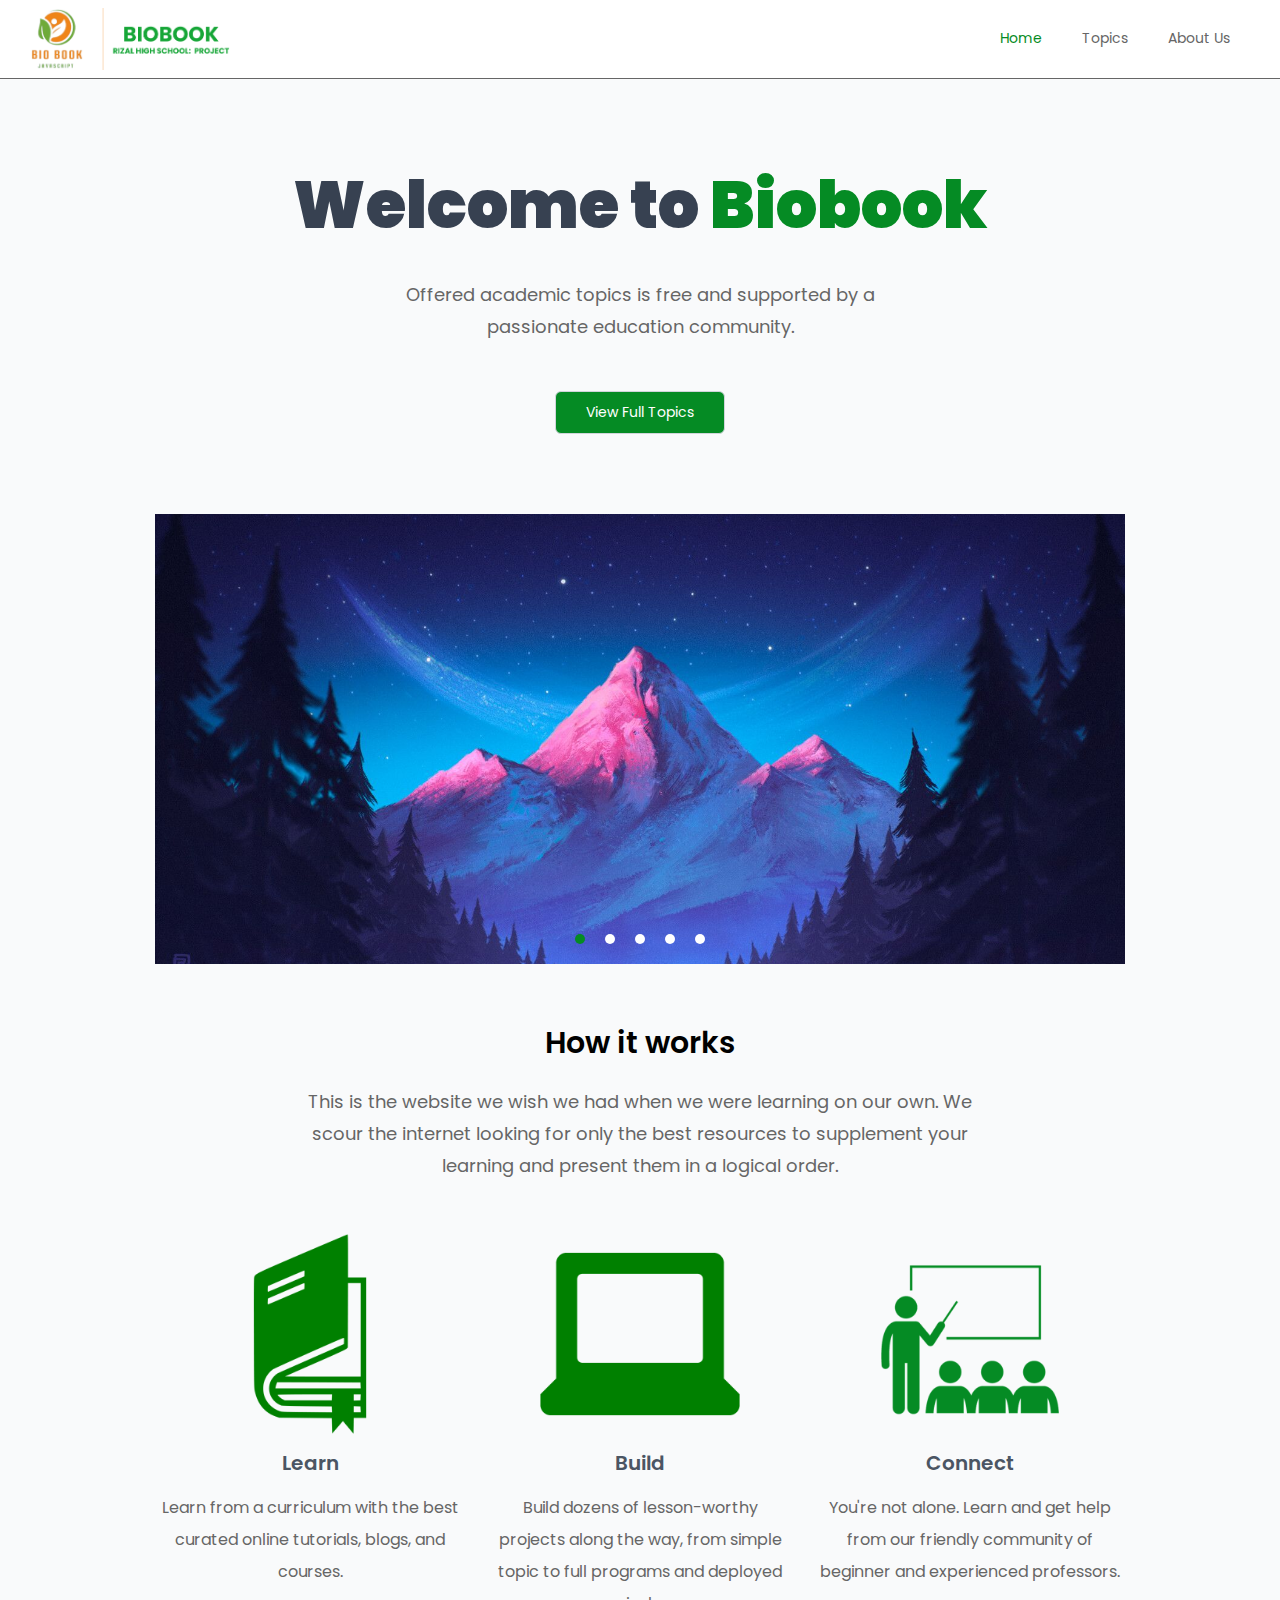
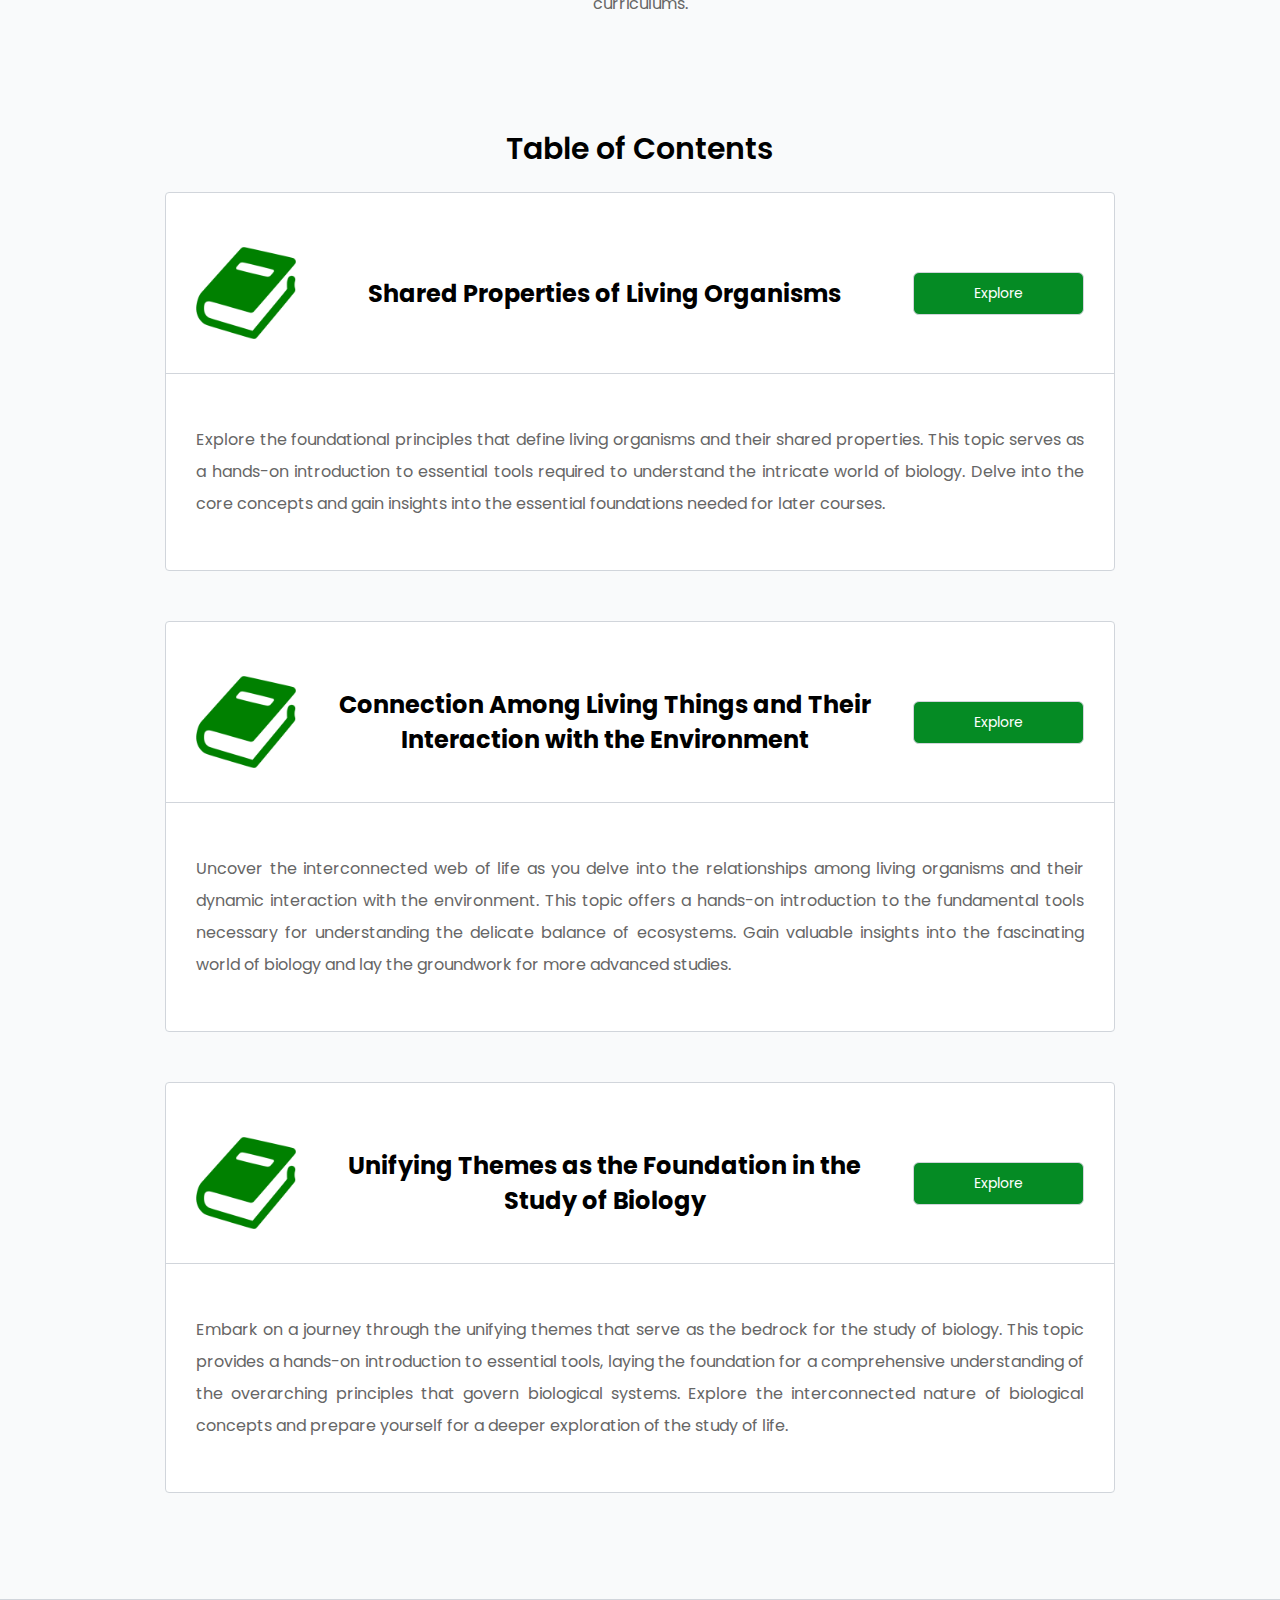
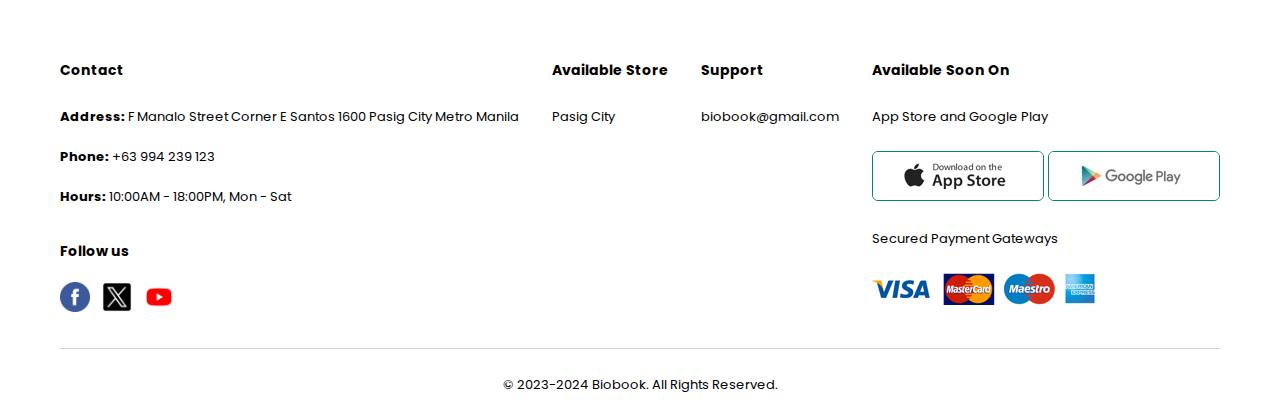
<file: index.html>
<!DOCTYPE html>
<html lang="en">
    <head>
        <meta charset="UTF-8">
        <meta name="viewport" content="width=device-width, initial-scale=1.0">
        <title>Biobook</title>
        <link rel="stylesheet" href="styles/style.css">
    </head>
    <body>
        <section id="header">
            <a href="index.html"><img src="img/logo.png" alt="Rizal High School Logo" class="logo"></a>
            <nav>
                <ul class="navbar">
                    <li><a href="index.html" class="active">Home</a></li>
                    <li>
                        <a href="#table-contents">Topics</a>
                        <ul class="dropdown-menu">
                            <li><a href="topic1.html">Topic 1</a></li>
                            <li><a href="topic2.html">Topic 2</a></li>
                            <li><a href="topic3.html">Topic 3</a></li>
                        </ul>
                    </li>
                    <li><a href="about.html">About Us</a></li>
                </ul>
            </nav>
        </section>
        
        <section id="hero">
            <div class="flex-container">
                <div class="main-text">
                    <h1>Welcome to <span>Biobook</span></h1>
                </div>
                <div class="sub-text">
                    <p>Offered academic topics is free and supported by a passionate education community.</p>
                </div>

                <button class="btn" type="submit"><a href="#table-contents">View Full Topics</a></button>
            </div>
        </section>

        <section class="slider">
            <div class="list">
                <div class="item">
                    <img src="img/1.jpg" alt="">
                </div>
                <div class="item">
                    <img src="img/2.jpg" alt="">
                </div>
                <div class="item">
                    <img src="img/3.jpg" alt="">
                </div>
                <div class="item">
                    <img src="img/4.jpg" alt="">
                </div>
                <div class="item">
                    <img src="img/5.jpg" alt="">
                </div>
            </div>
            <div class="slider-buttons">
                <button id="prev"></button>
                <button id="next"></button>
            </div>
            <ul class="dots">
                <li class="active"></li>
                <li></li>
                <li></li>
                <li></li>
                <li></li>
            </ul>
        </section>
        
        <section id="feature">
            <div class="flex-container">
                <div class="first-panel">
                    <h1>How it works</h1>
                    <p>This is the website we wish we had when we were learning on our own.
                     We scour the internet looking for only the best resources to 
                     supplement your learning and present them in a logical order.</p>
                 </div>
                 <div class="second-panel">
                    <div class="card">
                        <img src="img/book.png" alt="book">
                        <h3>Learn</h3>
                        <p>Learn from a curriculum with the best curated online tutorials, 
                            blogs, and courses.</p>
                    </div>
                    <div class="card">
                        <img src="img/laptop.png" alt="laptop">
                        <h3>Build</h3>
                        <p>Build dozens of lesson-worthy projects along the way, from simple topic to full programs and deployed curriculums.</p>
                    </div>
                    <div class="card">
                        <img src="img/connect.png" alt="connect">
                        <h3>Connect</h3>
                        <p>You're not alone. Learn and get help from our friendly community of beginner and experienced professors.</p>
                    </div>
                 </div>
            </div>
        </section> 

        <section id="table-contents">
            <div class="flex-container">
                <h1>Table of Contents</h1>
                <div class="wrapper">
                    <div class="title-area">
                        <img src="img/topic-icon.png" alt="logo">
                        <h3>Shared Properties of Living Organisms</h3>
                        <button class="btn" type="submit"><a href="topic1.html">Explore</a></button>
                    </div>
                    <div class="description-area">
                       <p>Explore the foundational principles that define living organisms and their shared properties. This topic serves as a hands-on introduction to essential tools required to understand the intricate world of biology. Delve into the core concepts and gain insights into the essential foundations needed for later courses.</p>
                    </div>
                </div>
                <div class="wrapper">
                    <div class="title-area">
                        <img src="img/topic-icon.png" alt="logo">
                        <h3>Connection Among Living Things and Their Interaction with the Environment</h3>
                        <button class="btn" type="submit"><a href="topic2.html">Explore</a></button>
                    </div>
                    <div class="description-area">
                       <p>Uncover the interconnected web of life as you delve into the relationships among living organisms and their dynamic interaction with the environment. This topic offers a hands-on introduction to the fundamental tools necessary for understanding the delicate balance of ecosystems. Gain valuable insights into the fascinating world of biology and lay the groundwork for more advanced studies.
                    </p>
                    </div>
                </div>
                <div class="wrapper">
                    <div class="title-area">
                        <img src="img/topic-icon.png" alt="logo">
                        <h3>Unifying Themes as the Foundation in the Study of Biology</h3>
                        <button class="btn" type="submit"><a href="topic3.html">Explore</a></button>
                    </div>
                    <div class="description-area">
                       <p>Embark on a journey through the unifying themes that serve as the bedrock for the study of biology. This topic provides a hands-on introduction to essential tools, laying the foundation for a comprehensive understanding of the overarching principles that govern biological systems. Explore the interconnected nature of biological concepts and prepare yourself for a deeper exploration of the study of life.</p>
                    </div>
                </div>
            </div>
        </section>

        <footer class="section-p1">
            <div class="col">
                <h4>Contact</h4>
                <p><strong>Address: </strong>F Manalo Street Corner E Santos 1600 Pasig City Metro Manila</p>
                <p><strong>Phone: </strong> +63 994 239 123</p>
                <p><strong>Hours: </strong> 10:00AM - 18:00PM, Mon - Sat</p>
                <div class="follow">
                    <h4>Follow us</h4>
                    <div class="icon">
                        <a href="https://www.facebook.com/ringo.mercado.1"><img src="img/fb-icon.png" alt="fb icon"></a>
                        <a href="#"><img src="img/twt-logo.png" alt="twt logo"></a>
                        <a href="#"><img src="img/yt-icon.png" alt="yt icon"></a>
                    </div>
                </div>
            </div>
    
            <div class="col">
                <h4>Available Store</h4>
                <p>Pasig City</p>
            </div>
    
            <div class="col">
                <h4>Support</h4>
                <p>biobook@gmail.com</p>
            </div>
    
            <div class="col install">
                <h4>Available Soon On</h4>
                <p>App Store and Google Play</p>
                <div class="row">
                    <img src="img/pay/app.jpg" alt="">
                    <img src="img/pay/play.jpg" alt="">
                </div>
                <p>Secured Payment Gateways</p>
                <img src="img/pay/pay.png" alt="">
            </div>
    
            <div class="copyright">
                <p>© 2023-2024 Biobook. All Rights Reserved.</p>
            </div>
        </footer>

        <script src="js/app.js"></script>

    </body>
</html>
</file>
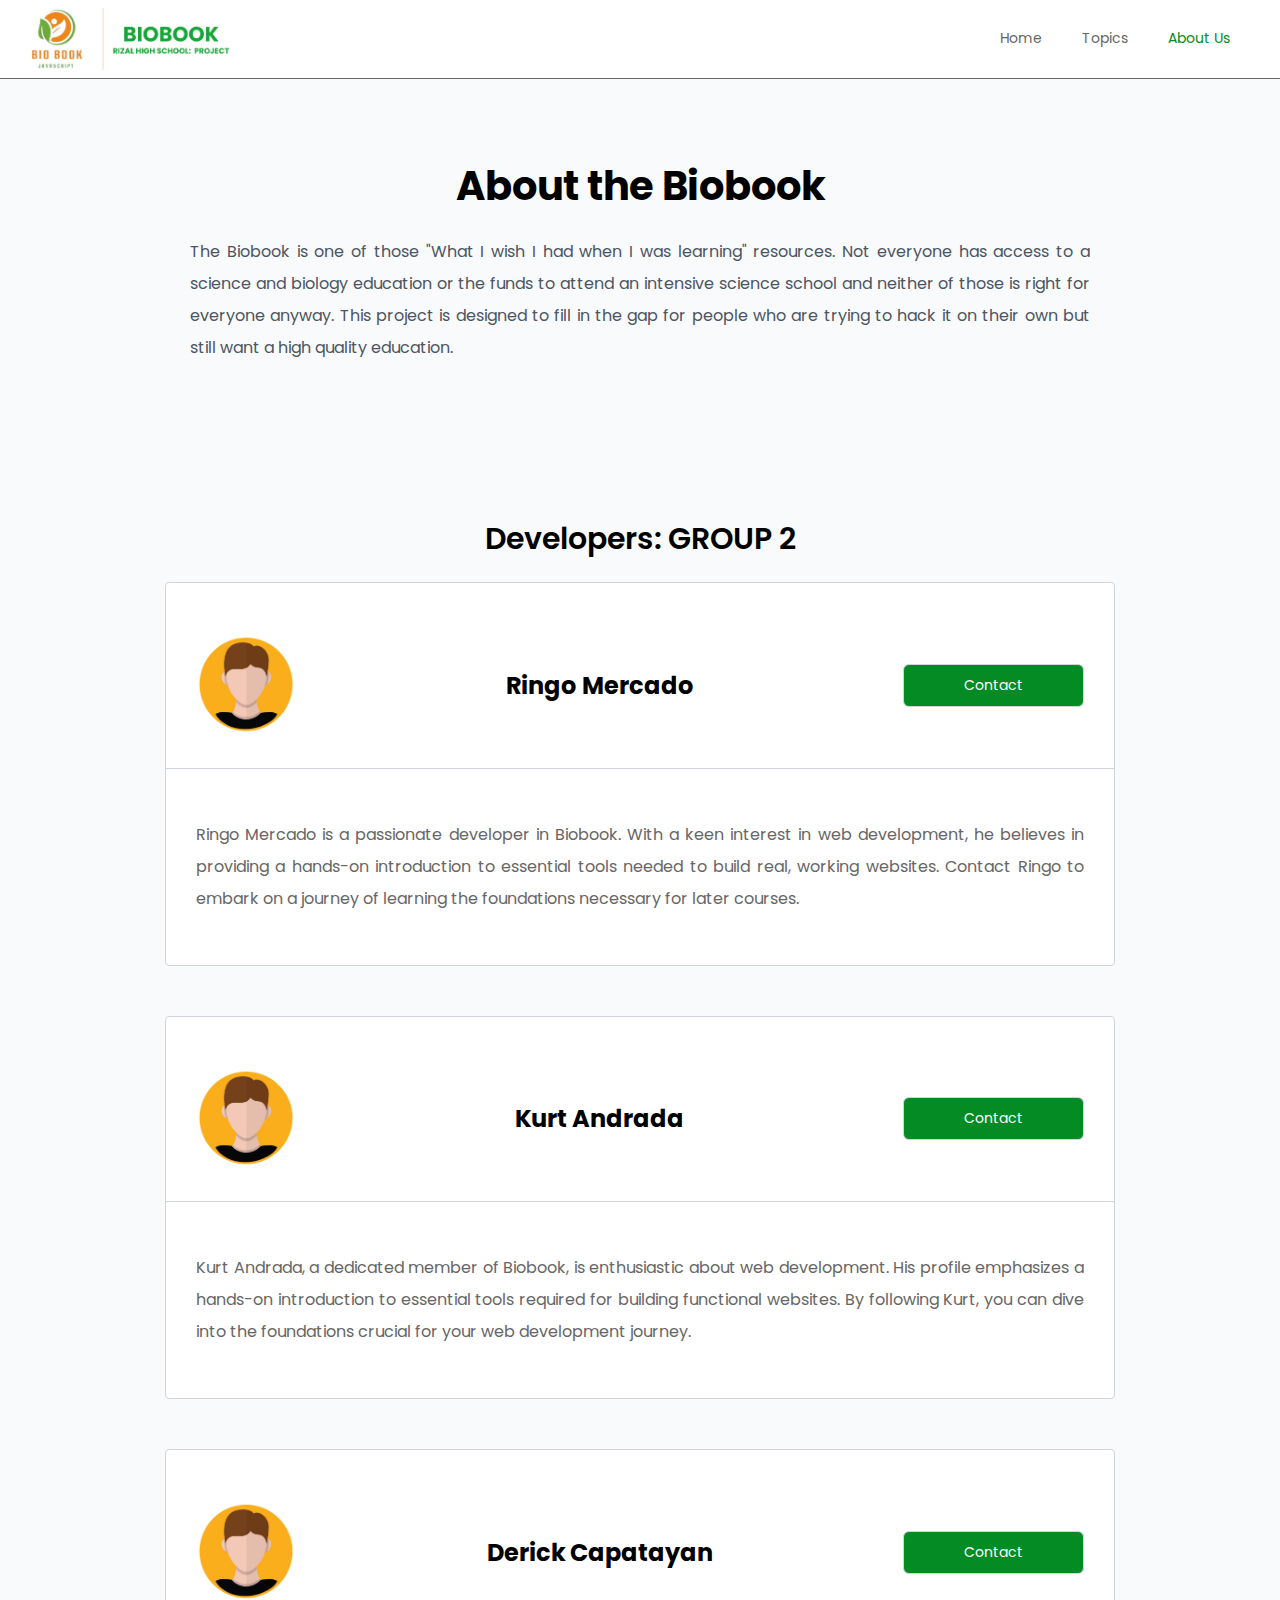
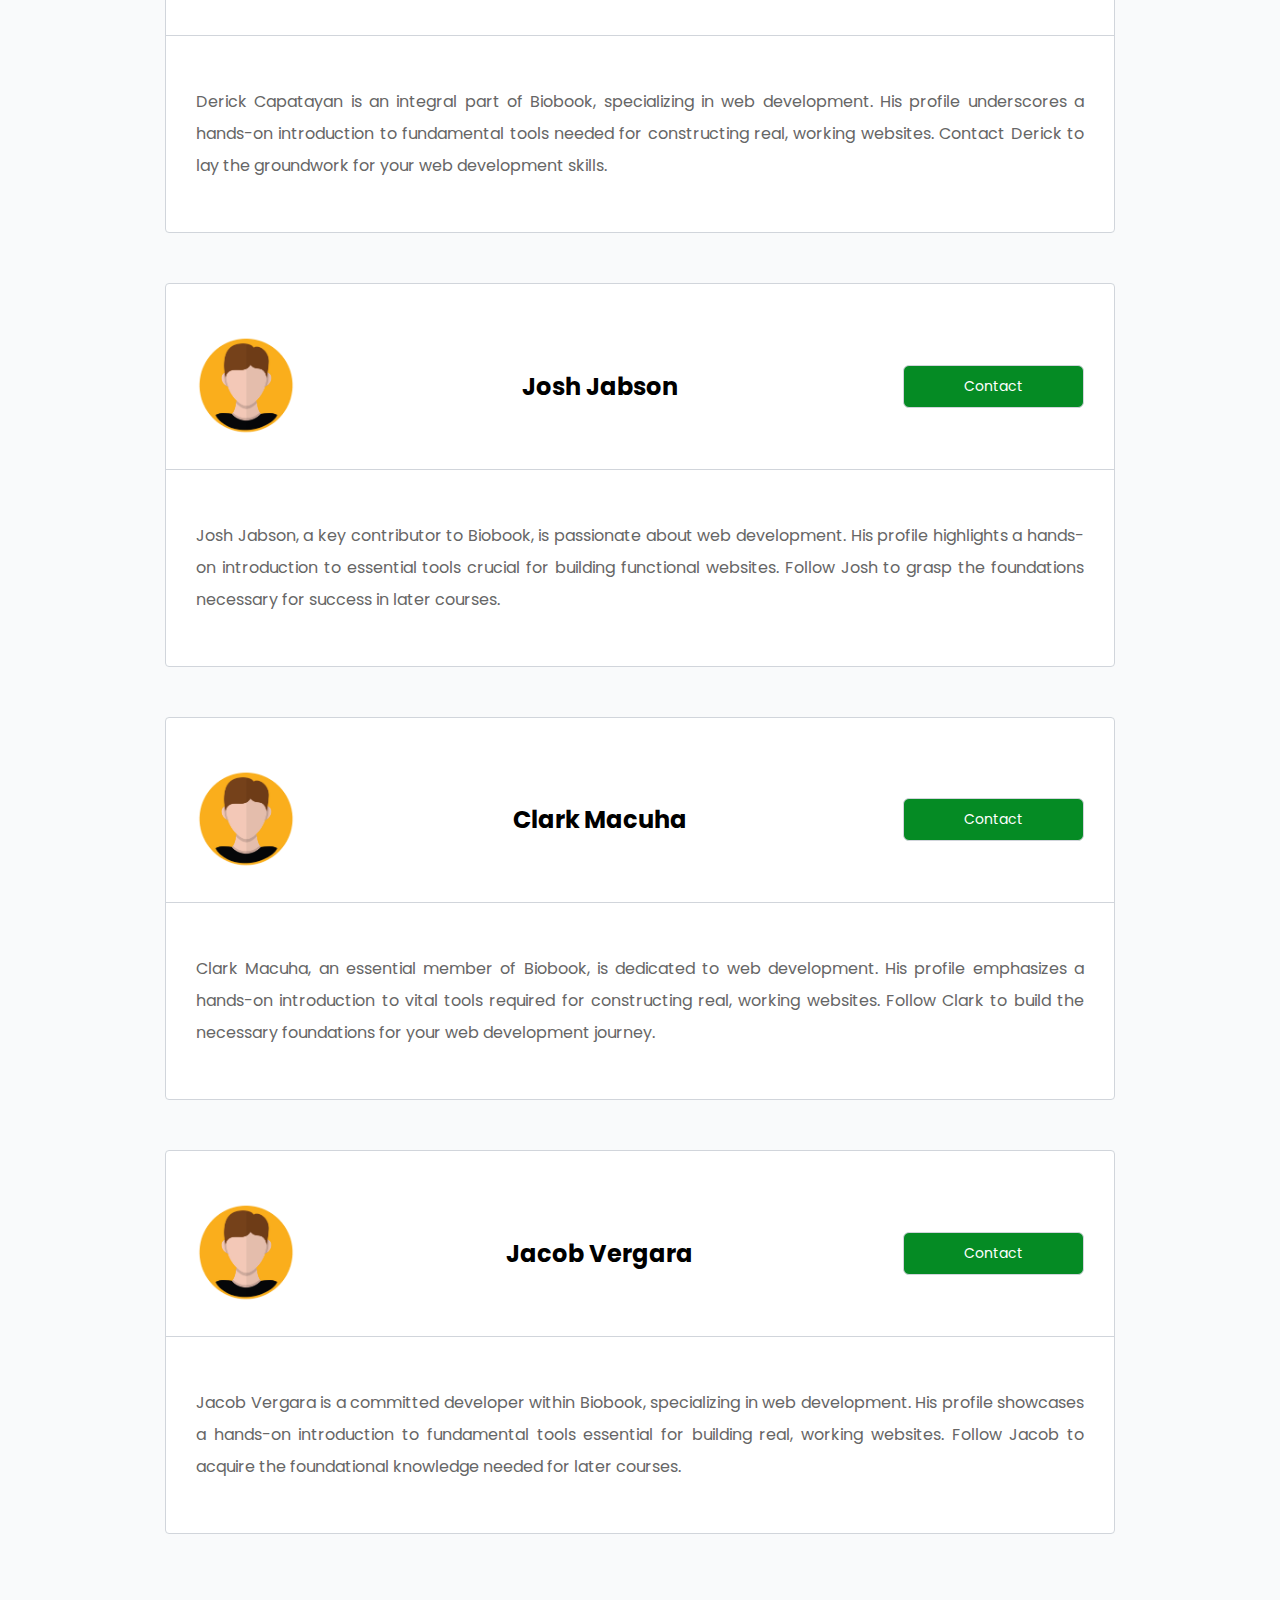
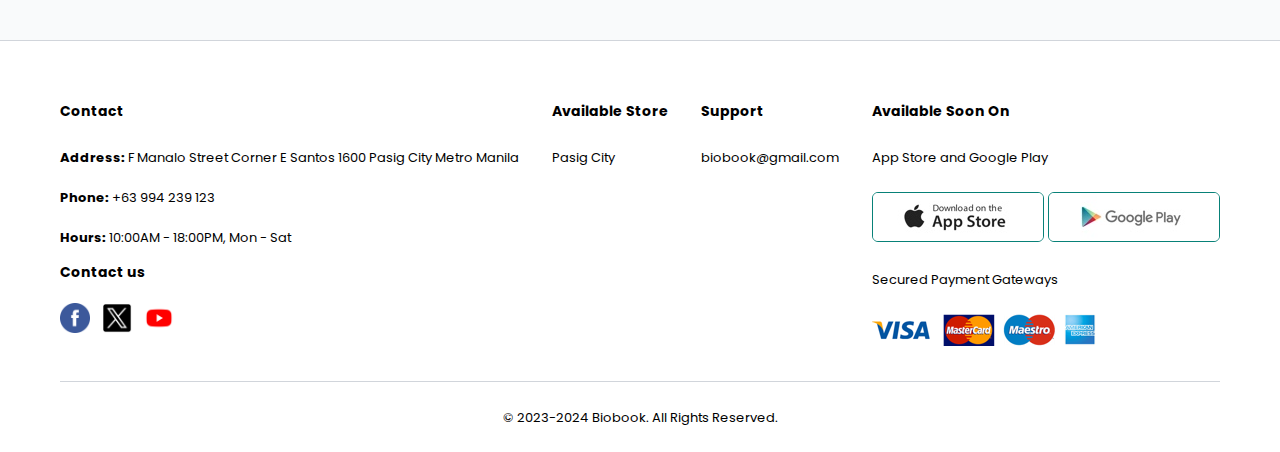
<file: about.html>
<!DOCTYPE html>
<html lang="en">
    <head>
        <meta charset="UTF-8">
        <meta name="viewport" content="width=device-width, initial-scale=1.0">
        <title>Biobook</title>
        <link rel="stylesheet" href="styles/style.css">
    </head>
    <body>

        <section id="about-panel">
            <div class="flex-container margin-left-right">
                <h3>About the Biobook</h3>
                <p>The Biobook is one of those "What I wish I had when I was learning" resources. Not everyone has access to a science and biology education or the funds to attend an intensive science school and neither of those is right for everyone anyway. This project is designed to fill in the gap for people who are trying to hack it on their own but still want a high quality education.</p>
            </div>                
        </section>

        <section id="header">
            <a href="index.html"><img src="img/logo.png" alt="Rizal High School Logo" class="logo"></a>
            <nav>
                <ul class="navbar">
                    <li><a href="index.html">Home</a></li>
                    <li>
                        <a href="index.html#table-contents">Topics</a>
                        <ul class="dropdown-menu">
                            <li><a href="topic1.html">Topic 1</a></li>
                            <li><a href="topic2.html">Topic 2</a></li>
                            <li><a href="topic3.html">Topic 3</a></li>
                        </ul>
                    </li>
                    <li><a href="about.html" class="active">About Us</a></li>
                </ul>
            </nav>
        </section>
        
        <section id="developers">
            <div class="flex-container">
                <h1>Developers: GROUP 2</h1>
                <div class="wrapper">
                    <div class="title-area">
                        <img src="img/profile.png" alt="logo">
                        <h3>Ringo Mercado</h3>
                        <button class="btn" type="submit"><a href="https://www.facebook.com/ringo.mercado.1">Contact</a></button>
                    </div>
                    <div class="description-area">
                       <p>Ringo Mercado is a passionate developer in Biobook. With a keen interest in web development, he believes in providing a hands-on introduction to essential tools needed to build real, working websites. Contact Ringo to embark on a journey of learning the foundations necessary for later courses.</p>
                    </div>
                </div>
                <div class="wrapper">
                    <div class="title-area">
                        <img src="img/profile.png" alt="logo">
                        <h3>Kurt Andrada</h3>
                        <button class="btn" type="submit"><a href="https://www.facebook.com/kurt.andrada.39">Contact</a></button>
                    </div>
                    <div class="description-area">
                       <p>Kurt Andrada, a dedicated member of Biobook, is enthusiastic about web development. His profile emphasizes a hands-on introduction to essential tools required for building functional websites. By following Kurt, you can dive into the foundations crucial for your web development journey.</p>
                    </div>
                </div>
                <div class="wrapper">
                    <div class="title-area">
                        <img src="img/profile.png" alt="logo">
                        <h3>Derick Capatayan</h3>
                        <button class="btn" type="submit"><a href="https://www.facebook.com/erichcapatayan">Contact</a></button>
                    </div>
                    <div class="description-area">
                       <p>Derick Capatayan is an integral part of Biobook, specializing in web development. His profile underscores a hands-on introduction to fundamental tools needed for constructing real, working websites. Contact Derick to lay the groundwork for your web development skills.</p>
                    </div>
                </div>
                <div class="wrapper">
                    <div class="title-area">
                        <img src="img/profile.png" alt="logo">
                        <h3>Josh Jabson</h3>
                        <button class="btn" type="submit"><a href="https://www.facebook.com/josh.jabson.98">Contact</a></button>
                    </div>
                    <div class="description-area">
                       <p>Josh Jabson, a key contributor to Biobook, is passionate about web development. His profile highlights a hands-on introduction to essential tools crucial for building functional websites. Follow Josh to grasp the foundations necessary for success in later courses.</p>
                    </div>
                </div>
                <div class="wrapper">
                    <div class="title-area">
                        <img src="img/profile.png" alt="logo">
                        <h3>Clark Macuha</h3>
                        <button class="btn" type="submit"><a href="https://www.facebook.com/clark.vince.777">Contact</a></button>
                    </div>
                    <div class="description-area">
                       <p>Clark Macuha, an essential member of Biobook, is dedicated to web development. His profile emphasizes a hands-on introduction to vital tools required for constructing real, working websites. Follow Clark to build the necessary foundations for your web development journey.</p>
                    </div>
                </div>
                <div class="wrapper">
                    <div class="title-area">
                        <img src="img/profile.png" alt="logo">
                        <h3>Jacob Vergara</h3>
                        <button class="btn" type="submit"><a href="https://www.facebook.com/jacobmari.vergara.14">Contact</a></button>
                    </div>
                    <div class="description-area">
                       <p>Jacob Vergara is a committed developer within Biobook, specializing in web development. His profile showcases a hands-on introduction to fundamental tools essential for building real, working websites. Follow Jacob to acquire the foundational knowledge needed for later courses.</p>
                    </div>
                </div>
            </div>
        </section>

        <footer class="section-p1">
            <div class="col">
                <h4>Contact</h4>
                <p><strong>Address: </strong>F Manalo Street Corner E Santos 1600 Pasig City Metro Manila</p>
                <p><strong>Phone: </strong> +63 994 239 123</p>
                <p><strong>Hours: </strong> 10:00AM - 18:00PM, Mon - Sat</p>
                <div class="Contact">
                    <h4>Contact us</h4>
                    <div class="icon">
                        <a href="https://www.facebook.com/ringo.mercado.1"><img src="img/fb-icon.png" alt="fb icon"></a>
                        <a href="#"><img src="img/twt-logo.png" alt="twt logo"></a>
                        <a href="#"><img src="img/yt-icon.png" alt="yt icon"></a>
                    </div>
                </div>
            </div>
    
            <div class="col">
                <h4>Available Store</h4>
                <p>Pasig City</p>
            </div>
    
            <div class="col">
                <h4>Support</h4>
                <p>biobook@gmail.com</p>
            </div>
    
            <div class="col install">
                <h4>Available Soon On</h4>
                <p>App Store and Google Play</p>
                <div class="row">
                    <img src="img/pay/app.jpg" alt="">
                    <img src="img/pay/play.jpg" alt="">
                </div>
                <p>Secured Payment Gateways</p>
                <img src="img/pay/pay.png" alt="">
            </div>
    
            <div class="copyright">
                <p>© 2023-2024 Biobook. All Rights Reserved.</p>
            </div>
        </footer>

        <script src="js/app.js"></script>

    </body>
</html>
</file>
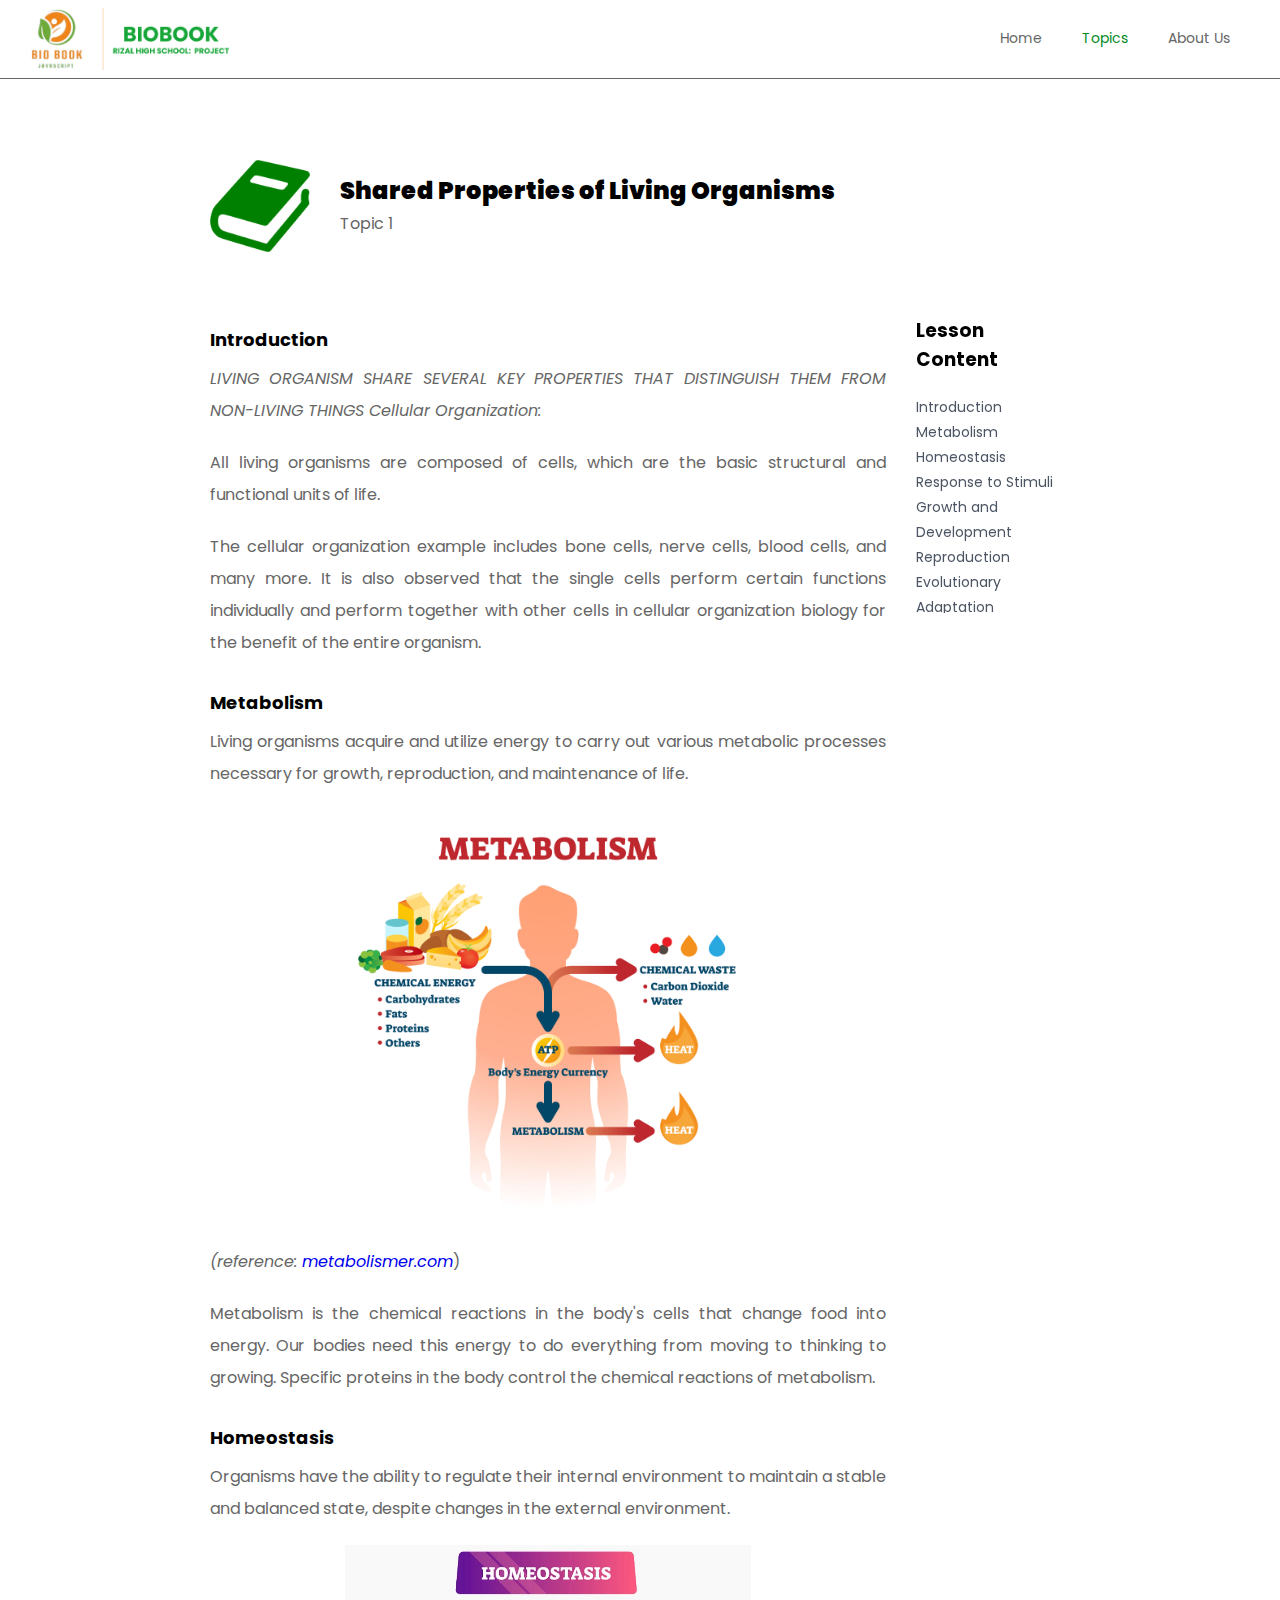
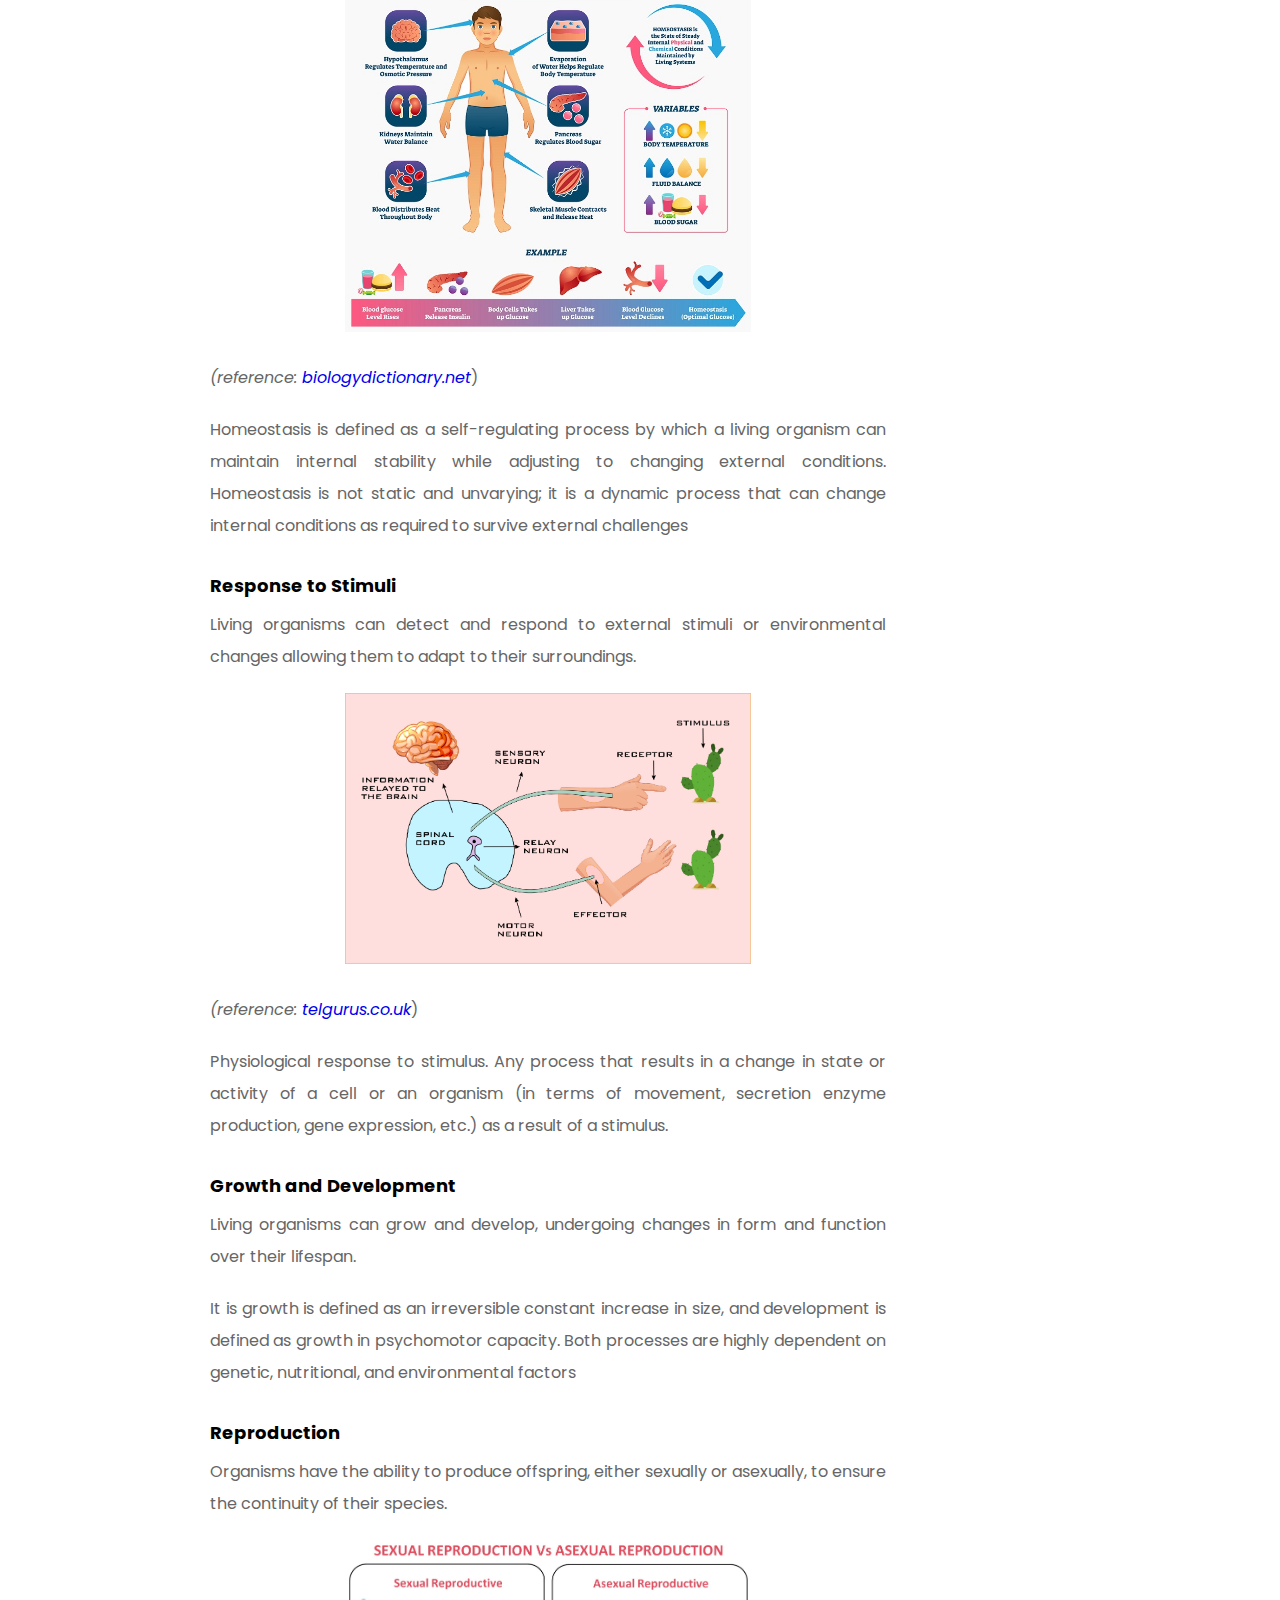
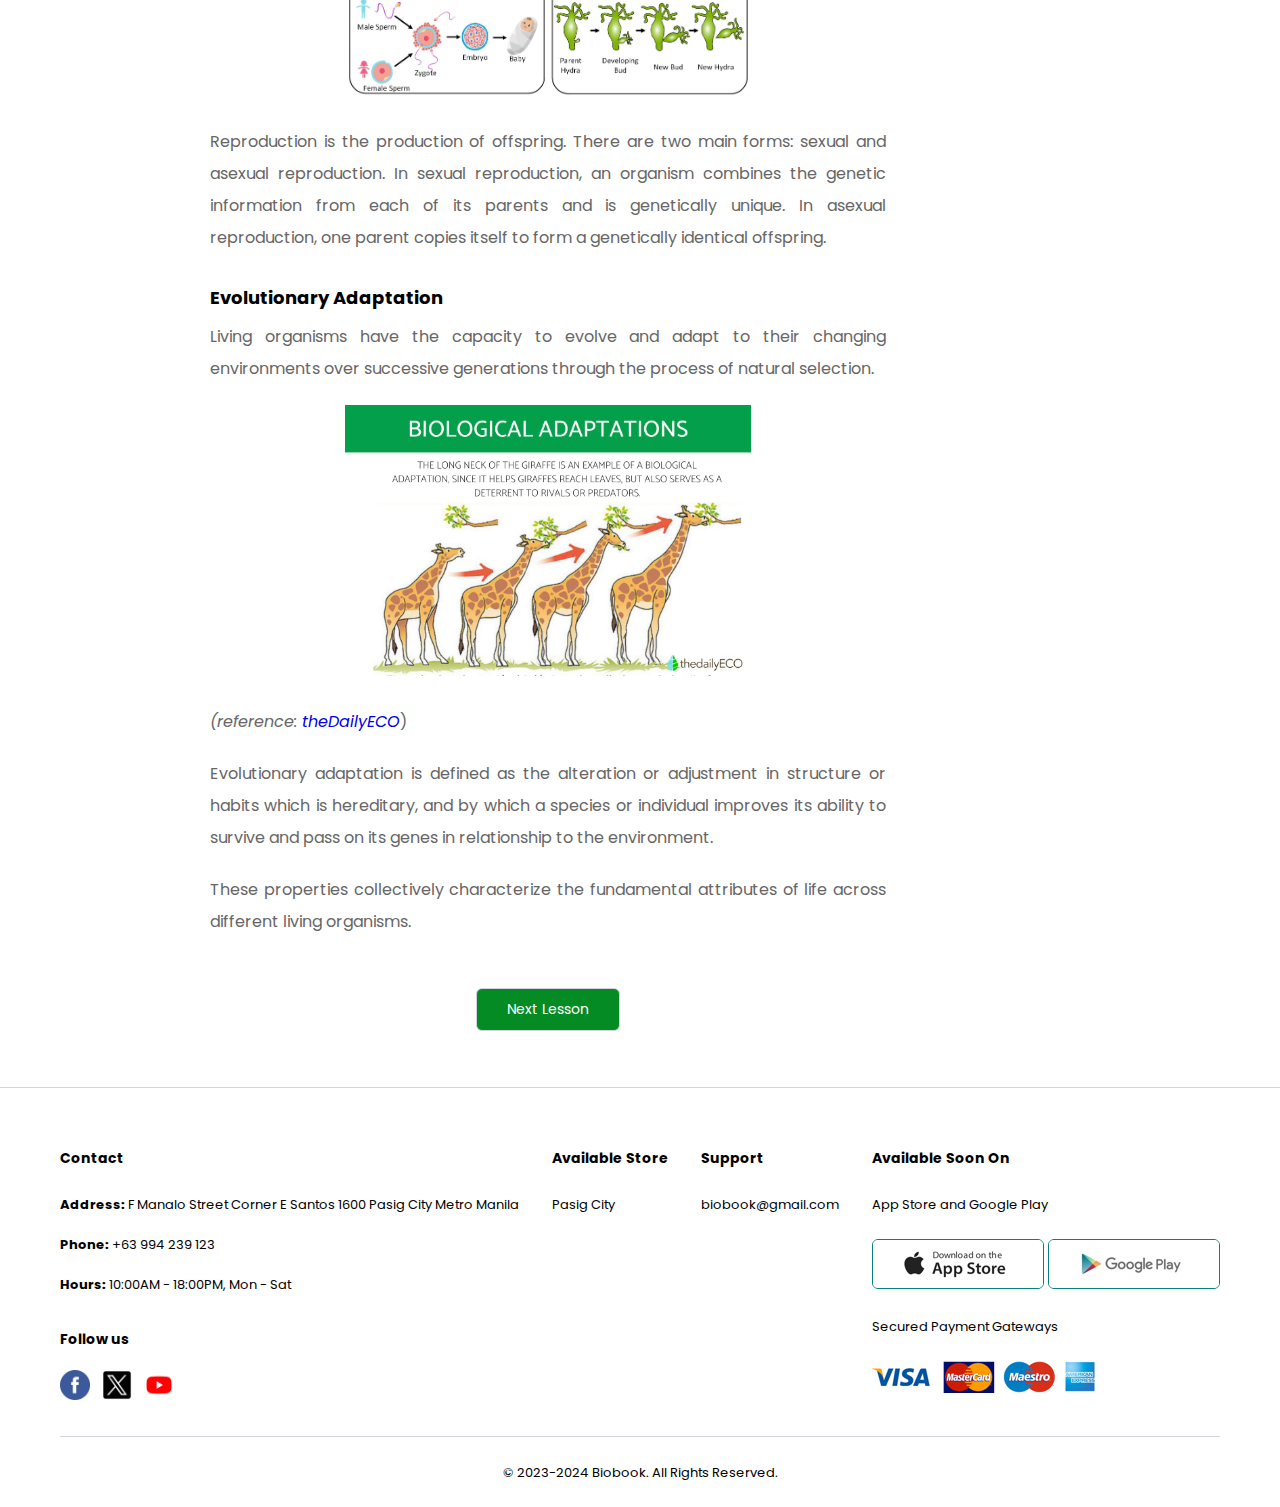
<file: topic1.html>
<!DOCTYPE html>
<html>
	<head>
		<meta charset="utf-8">
		<meta name="viewport" content="width=device-width, initial-scale=1">
		<title>Biobook - Topic 1</title>
		<link rel="stylesheet" href="styles/style.css">
	</head>
	<body class="white-bg">
		<section id="header">
            <a href="index.html"><img src="img/logo.png" alt="Rizal High School Logo" class="logo"></a>
            <nav>
                <ul class="navbar">
                    <li><a href="index.html">Home</a></li>
                    <li>
                        <a href="index.html#table-contents" class="active">Topics</a>
                        <ul class="dropdown-menu">
                            <li><a href="topic1.html" class="active">Topic 1</a></li>
                            <li><a href="topic2.html">Topic 2</a></li>
                            <li><a href="topic3.html">Topic 3</a></li>
                        </ul>
                    </li>
                    <li><a href="about.html">About Us</a></li>
                </ul>
            </nav>
        </section>
		
		<section id="main-panel">
			<div class="main-title">
				<img class="topic-logo" src="img/topic-icon.png" alt="topic 1 logo">
				<div class="inner-container">
					<h3>Shared Properties of Living Organisms</h3>
					<p>Topic 1</p>
				</div>
			</div>
			<div class="sub-panel">
				<div class="info-panel">
					<h3 id="introduction">Introduction</h3>
					<p><i>LIVING ORGANISM SHARE SEVERAL KEY PROPERTIES THAT DISTINGUISH THEM FROM NON-LIVING THINGS
					Cellular Organization:</i></p>
					
					<p>All living organisms are composed of cells, which are the basic structural and functional units of life.</p>
					
					<p>The cellular organization example includes bone cells, nerve cells, blood cells, and many more. It is also
						observed that the single cells perform certain functions individually and perform together with other cells
						in cellular organization biology for the benefit of the entire organism.</p>
					
					<h3 id="metabolism">Metabolism</h3>
					<p>Living organisms acquire and utilize energy to carry out various metabolic processes necessary for
						growth, reproduction, and maintenance of life.</p>

					<img class="info-img" src="img/info-images/metabolism.jpg" alt="">
					<p><i>(reference: <a href="https://metabolismer.com/the-underlying-principles-of-human-metabolism/">metabolismer.com</i></a>)</p>

					<p>Metabolism is the chemical reactions in the body's cells that change food into energy. Our bodies need this
						energy to do everything from moving to thinking to growing. Specific proteins in the body control the
						chemical reactions of metabolism.</p>

					<h3 id="homeostasis">Homeostasis</h3>
					<p>Organisms have the ability to regulate their internal environment to maintain a stable and
						balanced state, despite changes in the external environment.</p>

					<img class="info-img" src="img/info-images/homeostasis.jpg" alt="">
					<p><i>(reference: <a href="https://biologydictionary.net/ngss-high-school-tutorials/ls1-3-feedback-mechanisms-and-homeostasis/">biologydictionary.net</i></a>)</p>
					
					<p>Homeostasis is defined as a self-regulating process by which a living organism can maintain internal
						stability while adjusting to changing external conditions. Homeostasis is not static and unvarying; it is
						a dynamic process that can change internal conditions as required to survive external challenges</p>

					<h3 id="response">Response to Stimuli</h3>
					<p>Living organisms can detect and respond to external stimuli or environmental changes 
						allowing them to adapt to their surroundings.</p>
					
					<img class="info-img" src="img/info-images/stimulus.jpg" alt="">
					<p><i>(reference: <a href="https://telgurus.co.uk/what-is-a-stimulus-in-biology/">telgurus.co.uk</i></a>)</p>

					<p>Physiological response to stimulus. Any process that results in a change in state or activity of a cell or an
						organism (in terms of movement, secretion enzyme production, gene expression, etc.) as a result of a
						stimulus.</p>

					<h3 id="growth">Growth and Development</h3>
					<p>Living organisms can grow and develop, undergoing changes in form and function over
						their lifespan.</p>
					
					<p>It is growth is defined as an irreversible constant increase in size, and development is defined as growth
						in psychomotor capacity. Both processes are highly dependent on genetic, nutritional, and environmental
						factors</p>

					<h3 id="reproduction">Reproduction</h3>
					<p>Organisms have the ability to produce offspring, either sexually or asexually, to ensure the
						continuity of their species.</p>
					
					<img class="info-img" src="img/info-images/reproduction.jpg" alt="">

					<p>Reproduction is the production of offspring. There are two main forms: sexual and asexual reproduction. In
						sexual reproduction, an organism combines the genetic information from each of its parents and is
						genetically unique. In asexual reproduction, one parent copies itself to form a genetically identical
						offspring.</p>
					
					<h3 id="evolution">Evolutionary Adaptation</h3>
					<p>Living organisms have the capacity to evolve and adapt to their changing
						environments over successive generations through the process of natural selection.</p>
					
					<img class="info-img" src="img/info-images/evolutionary.jpg" alt="">
					<p><i>(reference: <a href="https://www.thedailyeco.com/biological-adaptation-definition-types-and-examples-87.html">theDailyECO</i></a>)</p>

					<p>Evolutionary adaptation is defined as the alteration or adjustment in structure or habits which is
						hereditary, and by which a species or individual improves its ability to survive and pass on its genes in
						relationship to the environment.</p>

					<p>These properties collectively characterize the fundamental attributes of life across different living
						organisms.</p>

					<div class="topic-nav">
						<button class="btn"><a href="topic2.html">Next Lesson</a></button>
					</div>
					
				</div>

				<nav id="lesson-nav">
					<h3>Lesson Content</h3>
					<ul class="lesson-content">
						<li><a href="#introduction">Introduction</a></li>
						<li><a href="#metabolism">Metabolism</a></li>
						<li><a href="#homeostasis">Homeostasis</a></li>
						<li><a href="#response">Response to Stimuli</a></li>
						<li><a href="#growth">Growth and Development</a></li>
						<li><a href="#reproduction">Reproduction</a></li>
						<li><a href="#evolution">Evolutionary Adaptation</a></li>
					</ul>
				</nav>
			</div>
		</section>

        <footer class="section-p1">
            <div class="col">
                <h4>Contact</h4>
                <p><strong>Address: </strong>F Manalo Street Corner E Santos 1600 Pasig City Metro Manila</p>
                <p><strong>Phone: </strong> +63 994 239 123</p>
                <p><strong>Hours: </strong> 10:00AM - 18:00PM, Mon - Sat</p>
                <div class="follow">
                    <h4>Follow us</h4>
                    <div class="icon">
                        <a href="https://www.facebook.com/ringo.mercado.1"><img src="img/fb-icon.png" alt="fb icon"></a>
                        <a href="#"><img src="img/twt-logo.png" alt="twt logo"></a>
                        <a href="#"><img src="img/yt-icon.png" alt="yt icon"></a>
                    </div>
                </div>
            </div>
    
            <div class="col">
                <h4>Available Store</h4>
                <p>Pasig City</p>
            </div>
    
            <div class="col">
                <h4>Support</h4>
                <p>biobook@gmail.com</p>
            </div>
    
            <div class="col install">
                <h4>Available Soon On</h4>
                <p>App Store and Google Play</p>
                <div class="row"> 
                    <img src="img/pay/app.jpg" alt="">
                    <img src="img/pay/play.jpg" alt="">
                </div>
                <p>Secured Payment Gateways</p>
                <img src="img/pay/pay.png" alt="">
            </div>
    
            <div class="copyright">
                <p>© 2023-2024 Biobook. All Rights Reserved.</p>
            </div>
        </footer>

        <script src="js/app.js"></script>
		
		<script src="js/navigation.js"></script>
		
	</body>
</html>
</file>
<file: styles/style.css>
@import url('https://fonts.googleapis.com/css2?family=Poppins&display=swap');

/* global */
*,
::before,
::after {
    padding: 0;
    margin: 0;
    box-sizing: border-box;
    font-family: 'Poppins', Arial, sans-serif;
}


/* root or css variables */
:root {
    
    /* color palette (others are optional)*/ 
    --primary-clr: #058B24;
    --secondary-clr: rgb(0, 0, 0);
    --third-clr: #666;
    --fourth-clr: #FFFF;
    --fifth-clr: #374151;
    --sixth-clr: #d1d5db;
    --seventh-clr: #e9eaeb;
    --eight-clr: #4b5563;
    --ninth-clr: #f9fafb;
}

/* Generic */
body {
    background-color: var(--ninth-clr);
    height: 100vh;
    padding-top: 100px;
}

body.white-bg {
    background-color: var(--fourth-clr);
}

a {
    text-decoration: none;
}

li {
    list-style-type: none;
}

p {
    line-height: 2.0rem;
}

/* header */
#header {
    width: 100% !important;
    background-color: var(--fourth-clr);
    display: flex;
    justify-content: space-between;
    align-items: center;
    position: fixed;
    top: 0;
    padding: 8px 30px;
    border-bottom: 1px solid var(--third-clr);
    z-index: 999;
}

/* logo */
.logo {
    display: flex;
    align-items: center;
    justify-content: center;
    width: 200px;
    height: auto;
}

/* navigation bar */
.navbar {
    display: flex;
    justify-content: center;
    align-items: center;
}

.navbar li {
    display: inline-block;
    position: relative;
    font-size: 14px;
}

.navbar li a,
.navbar li ul.dropdown-menu li a {
    display: block;
    color: var(--third-clr);
    padding: 14px 20px 11px 20px;
    border-bottom: 3px solid transparent;
}

.navbar li a.active,
.navbar li ul.dropdown-menu li a.active {
    color: var(--primary-clr)
}

.navbar li ul.dropdown-menu li {
    display: block;
} 

.navbar li ul.dropdown-menu {
    width: 200%;
    position: absolute;
    z-index: 999;
    display: none;
}

.navbar li a:hover,
.navbar li ul.dropdown-menu li a:hover {
    border-bottom: 3px solid var(--primary-clr);
}

.navbar li:hover ul.dropdown-menu {
    display: block;
    background-color: #FFFF;
    border: 1px solid var(--third-clr);
}

/* hero */
#hero {
    min-height: 46vh;
    width: 100%;
    padding: 56px 32px 50px 32px;
    
}

.flex-container {
    display: flex;
    flex-direction: column;
    justify-content: center;
    align-items: center;
    text-align: center;
}

.main-text {
    padding-bottom: 24px; 
}

.main-text h1, span {
    font-weight: 900;
    font-size: 66px;
}

.main-text h1 {
    color: var(--fifth-clr);
}

.main-text span {
    color: var(--primary-clr);
}

.sub-text {
    width: 500px;
    text-align: center;
}

.sub-text p {
    font-size: 18px;
    color: var(--third-clr);
    padding-bottom: 32px;
    margin-bottom: 16px;
}

button {
    padding: 10px 0px;
    border-radius: 6px;
    border: 1px solid var(--sixth-clr);
    background-color: var(--primary-clr);
    cursor: pointer;
}

button a {
    font-size: 14px;
    color: var(--fourth-clr);
    padding: 12px 30px;
}

button:hover {
    background-color: var(--seventh-clr);
}

button:hover a {
    color: var(--primary-clr);
}

/* Slider styles */

.slider {
    width: 970px;
    max-width: 100%;
    height: 450px;
    margin: auto;
    position: relative;
    overflow: hidden;
}
.slider .list {
    position: absolute;
    width: max-content;
    height: 100%;
    left: 0;
    top: 0;
    display: flex;
    transition: 0.3s;
}
.slider .list img {
    width: 970px;
    max-width: 100%;
    height: 100%;
    object-fit: cover;
}

.slider .dots {
    position: absolute;
    bottom: 10px;
    left: 0;
    color: #fff;
    width: 100%;
    margin: 0;
    padding: 0;
    display: flex;
    justify-content: center;
}
.slider .dots li {
    list-style: none;
    width: 10px;
    height: 10px;
    background-color: #fff;
    margin: 10px;
    border-radius: 20px;
    transition: 0.5s;
}
.slider .dots li.active {
    background-color: var(--primary-clr);
}

@media screen and (max-width: 768px){
    .slider{
        height: 400px;
    }
}

/* Features */
#feature {
    min-height: 50vh;
    width: 100%;
    padding: 56px 32px 50px 32px;
}

.first-panel {
    width: 100%;
    display: flex;
    flex-direction: column;
    justify-content: center;
    align-items: center;
    margin: 0px 200px 0px 200px;
}

.first-panel h1 {
    font-weight: 600;
    font-size: 30px;
    margin-bottom: 20px;
}


.first-panel p {
    color: var(--third-clr);
    font-size: 18px;
    width: 58%;
    margin-bottom: 20px;
    padding-bottom: 32px;
}

.first-panel,
.second-panel {
    text-align: center;
} 

.second-panel {
    width: 100%;
    display: flex;
    flex-wrap: wrap;
    align-items: flex-start;
    justify-content: center;
    gap: 30px;
}

.card {
    width: 300px;
    display: flex;
    flex-direction: column;
    align-items: center;
    justify-content: center;
    gap: 14px;
    
}

.card h3 {
    font-size: 20px;
    font-weight: 600;
    color: var(--eight-clr);
}

.card p {
    color: var(--third-clr);
    font-size: 16px;
    text-align: center;
}

.card img {
    width: 200px;
    height: auto;
}

/* table of contents */
#table-contents {
    min-height: 50vh;
    width: 100%;
    padding: 56px 32px 56px 32px;   
}

#table-contents .flex-container h1 {
    font-weight: 600;
    font-size: 30px;
    margin-bottom: 20px;
}

.wrapper {
    background-color: var(--fourth-clr);
    border: 1px solid var(--sixth-clr);
    border-radius: 4px;
    display: flex;
    flex-direction: column;
    justify-content: flex-start;
    width: 950px;
    flex-shrink: 1;
    margin-bottom: 50px;
}

.title-area {
    padding: 50px 30px 30px 30px;
    align-items: center;
    display: flex;
    justify-content: space-between;
    border-bottom: 1px solid var(--sixth-clr);
    gap: 30px;
}

.title-area img {
    width: 100px;
    height: auto;
}

.title-area h3 {
    font-size: 24px;
    flex: 1;
    display: flex;
    justify-content: center;
}

.title-area button {
    padding: 10px 0px;
    border-radius: 6px;
    border: 1px solid var(--sixth-clr);
    background-color: var(--primary-clr);
    cursor: pointer;
}

.title-area button a {
    font-size: 14px;
    color: var(--fourth-clr);
    padding: 12px 60px;
}

.title-area button:hover {
    background-color: var(--seventh-clr);
}

.title-area button:hover a {
    color: var(--primary-clr);
}

.description-area {
    display: flex;
    justify-content: center;
    align-items: center;
    text-align: justify;
    padding: 50px 30px 50px 30px;
}

.description-area p {
    font-size: 16px;
    color: var(--third-clr);
}

/* Footer */
footer {
    display: flex;
    flex-wrap: wrap;
    justify-content: space-between;
    background-color: var(--fourth-clr);
    padding: 60px 60px 10px 60px;
    border-top: 1px solid var(--sixth-clr)
}

footer .col {
    display: flex;
    flex-direction: column;
    align-items: flex-start;
    margin-bottom: 20px;
}

footer h4 {
    font-size: 14px;
    padding-bottom: 20px;
}

footer p {
    font-size: 13px;
    margin: 0 0 8px 0;
}

footer a {
    font-size: 13px;
    text-decoration: none;
    color: #222;
    margin-bottom: 10px;
}

footer .follow {
    margin-top: 20px;
}

footer .follow i {
    color: #465b52;
    padding-right: 4px;
    cursor: pointer;
}

footer .install .row img {
    border: 1px solid #088178;
    border-radius: 6px;
}

footer .install img {
    margin: 10px 0 15px 0;
}

footer .follow i:hover {
    color: #088178;
}

footer .copyright {
    width: 100%;
    text-align: center;
    border-top: 1px solid var(--sixth-clr);
    padding-top: 20px;
}

footer .icon {
    display: flex;
    gap: 12px;
}

footer .icon img {
    width: 30px;
}


/* topics / main-panel */
#main-panel {
    height: auto;
    width: 100%;
    background-color: var(--fourth-clr);
    padding: 56px 60px;
    display: flex;
    flex-direction: column;
    gap: 60px;
}

.main-title {
    display: flex;
    align-items: center;
    gap: 30px;
    margin: 0px 150px;
}

.main-title .topic-logo {
    width: 100px;
    height: auto;
}

.inner-container h3 {
    font-size: 24px;
    font-weight: 900;
}

.inner-container p {
    font-size: 16px;
    color: var(--third-clr);
}

.sub-panel {
    display: flex;
    justify-content: space-between;
    margin: 0px 150px;
    gap: 30px;
    position: relative;
}

.info-panel {
    text-align: justify;
    display: flex;
    flex-direction: column;
    width: 800px;
}

.info-panel h3 {
    margin: 10px 0px 10px 0px;
    font-size: 18px;
}

.info-panel p, .info-panel span {
    font-size: 16px;
    margin-bottom: 20px;
    color: var(--third-clr);
}

.info-panel .info-img {
    align-self: center;
    width: 60%;
    height: auto;
    margin-bottom: 30px;
}

.info-panel video {
    align-self: center;
    width: 80%;
    height: auto;
    margin-bottom: 30px;
}

.topic-nav {
    display: flex;
    justify-content: center;
    gap: 20px;
}

.topic-nav .btn {
    margin-top: 30px;
}

.sub-panel nav h3 {
    margin-bottom: 20px;
}

.lesson-content {
    list-style-type: none;
    display: flex;
    flex-direction: column;

}

.lesson-content li {
    position: relative;
}

#lesson-nav {
    position: sticky;
    top: 200px;
    max-height: 33vh; 
    overflow-y: auto; 
}

.lesson-content li a {
    font-size: 14px;
    text-decoration: none;
    color: var(--eight-clr);
}

.lesson-content li a:hover {
    color: var(--primary-clr);
}

/* About Us */
#about-panel {
    height: 40vh;
    width: 100%;
    padding: 56px 60px;
}

#about-panel .flex-container h3 {
    font-size: 40px;
    margin-bottom: 20px;
}

#about-panel .flex-container p {
    font-size: 16px;
    color: var(--eight-clr);
    width: 900px;
    text-align: justify;
}

#developers {
    min-height: 50vh;
    width: 100%;
    padding: 56px 32px 56px 32px;   
}

#developers .flex-container h1 {
    font-weight: 600;
    font-size: 30px;
    margin-bottom: 20px;
}
</file>
